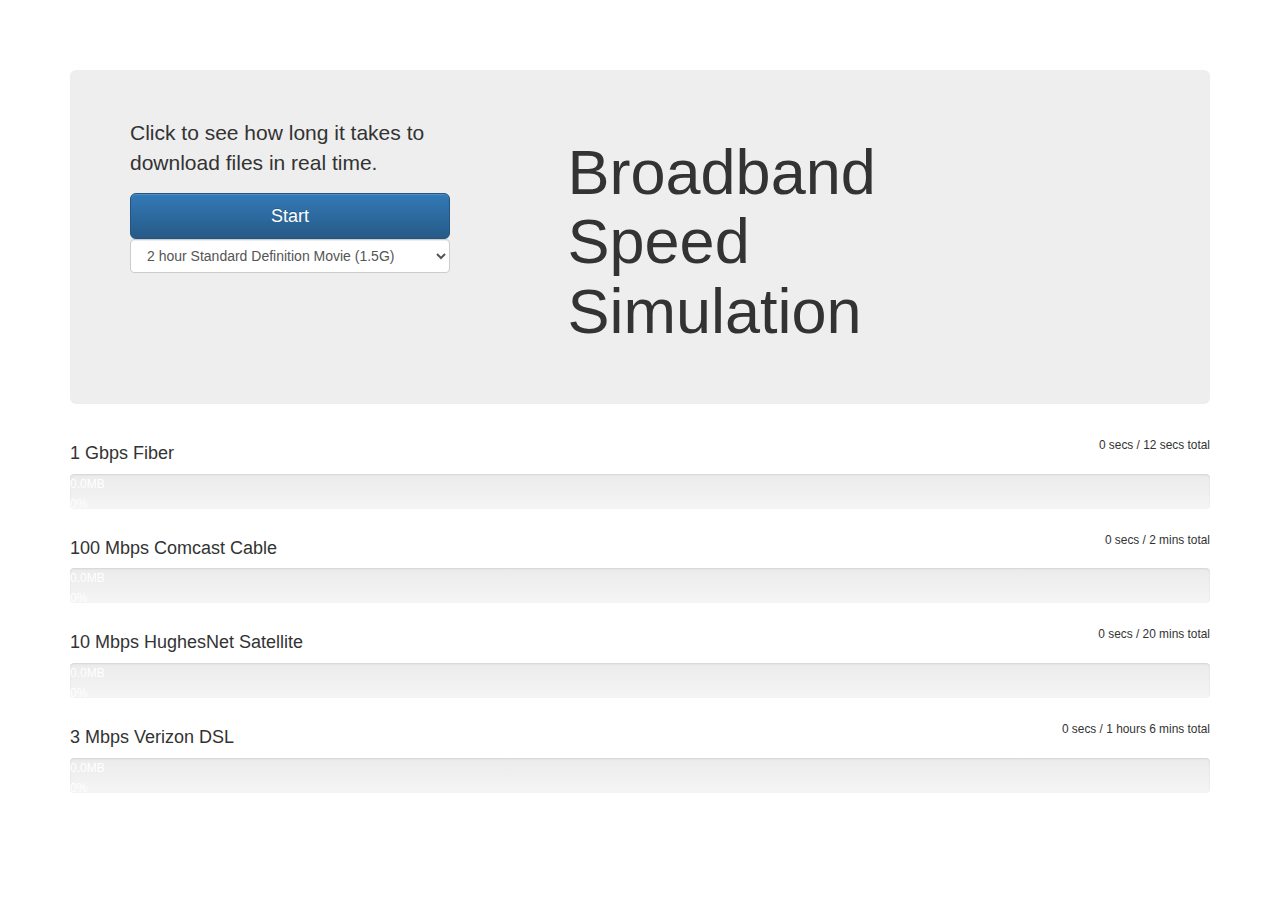
<file: index.html>
<!DOCTYPE html>
<html lang="en">
  <head>
    <meta charset="utf-8">
    <meta http-equiv="X-UA-Compatible" content="IE=edge">
    <meta name="viewport" content="width=device-width, initial-scale=1">
    <meta name="description" content="Broadband Speed Simulation">
    <meta name="author" content="David Kulp">

    <title>Broadband Speed Simulation</title>

    <link href="css/bootstrap.min.css" rel="stylesheet">
    <link href="css/bootstrap-theme.min.css" rel="stylesheet">
    <link href="theme.css" rel="stylesheet">

  </head>

  <body role="document">

    <div class="container bandwidth-demo" role="main">

      <div class="jumbotron">
        <div class="row">
          <div class="col-md-4">
            <p>Click to see how long it takes to download files in real time.</p>
            <button type="button" class="btn btn-lg btn-primary btn-block start">Start</button>
            <select id="payload" class="form-control">
              <option value="50000000000">2 hour UltraHD Movie (40G)</option>
              <option value="4000000000">2 hour High Definition Movie (4G)</option>
              <option value="1500000000" selected="selected">2 hour Standard Definition Movie (1.5G)</option>
              <option value="800000000">Operating System Update (800M)</option>
              <option value="200000000">45 min TV Show (200M)</option>
              <option value="110000000">9 hour Audio Book (110M)</option>
              <option value="30000000">5 min video (30M)</option>
              <option value="4000000">4 min song (4M)</option>
            </select>
          </div>
          <h1 class="hidden-sm col-md-4 col-md-offset-1">Broadband Speed Simulation</h1>
        </div>
      </div>


      <div id="fiber3">
        <div class="row"><h4 class="col-sm-6">1 Gbps Fiber</h4><p class="col-sm-6 text-right"><small></small></p></div>
        <div class="progress">
          <div class="progress-bar progress-bar-success" role="progressbar"><span></span></div>
        </div>
      </div>
      <div id="fiber2">
        <div class="row"><h4 class="col-sm-6">100 Mbps Comcast Cable</h4><p class="col-sm-6 text-right"><small></small></p></div>
        <div class="progress">
          <div class="progress-bar progress-bar-success" role="progressbar"><span></span></div>
        </div>
      </div>
      <div id="satellite">
        <div class="row"><h4 class="col-sm-6">10 Mbps HughesNet Satellite</h4><p class="col-sm-6 text-right"><small></small></p></div>
        <div class="progress">
          <div class="progress-bar progress-bar-warning" role="progressbar"><span></span></div>
        </div>
      </div>
      <div id="DSL">
        <div class="row"><h4 class="col-sm-6">3 Mbps Verizon DSL</h4><p class="col-sm-6 text-right"><small></small></p></div>
        <div class="progress">
          <div class="progress-bar progress-bar-danger" role="progressbar"><span></span></div>
        </div>
      </div>

    </div>


    <script src="https://ajax.googleapis.com/ajax/libs/jquery/1.11.2/jquery.min.js"></script>
    <script src="js/bootstrap.min.js"></script>

    <script src="download_prog.js"></script>
  </body>
</html>
</file>
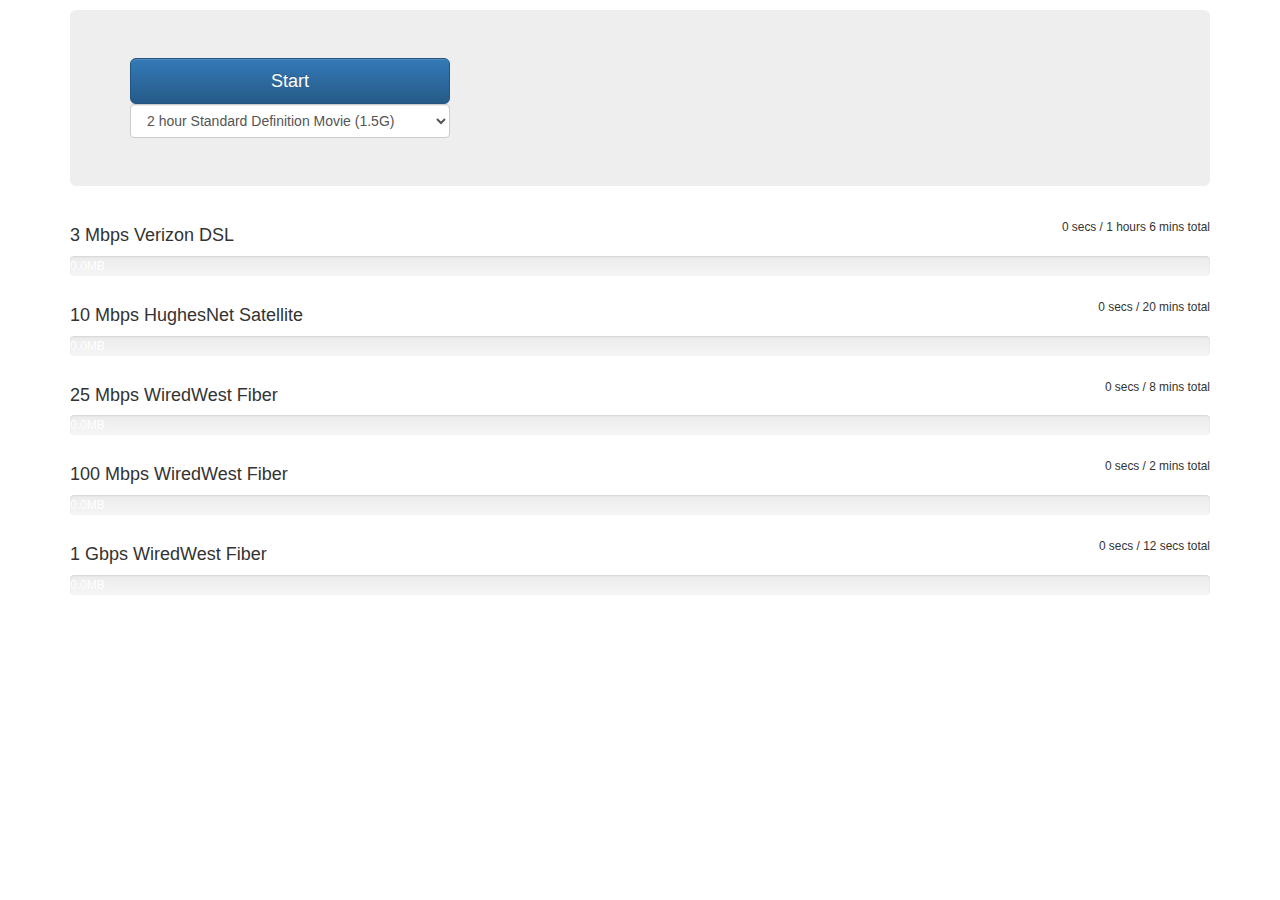
<file: pop.html>
<!DOCTYPE html>
<html lang="en">
  <head>
    <meta charset="utf-8">
    <meta http-equiv="X-UA-Compatible" content="IE=edge">
    <meta name="viewport" content="width=device-width, initial-scale=1">
    <meta name="description" content="Broadband Speed Simulation">
    <meta name="author" content="David Kulp">

    <title>Broadband Speed Simulation</title>

    <link href="css/bootstrap.min.css" rel="stylesheet">
    <link href="css/bootstrap-theme.min.css" rel="stylesheet">

  </head>

  <body role="document" style="padding-top: 10px">

    <div class="container bandwidth-demo" role="main">

      <div class="jumbotron">
        <div class="row">
          <div class="col-md-4">
            <button type="button" class="btn btn-lg btn-primary btn-block start">Start</button>
            <select id="payload" class="form-control">
              <option value="50000000000">2 hour UltraHD Movie (40G)</option>
              <option value="4000000000">2 hour High Definition Movie (4G)</option>
              <option value="1500000000" selected="selected">2 hour Standard Definition Movie (1.5G)</option>
              <option value="800000000">Operating System Update (800M)</option>
              <option value="200000000">45 min TV Show (200M)</option>
              <option value="110000000">9 hour Audio Book (110M)</option>
              <option value="30000000">5 min video (30M)</option>
              <option value="4000000">4 min song (4M)</option>
            </select>
          </div>
        </div>
      </div>


      <div id="DSL">
        <div class="row"><h4 class="col-sm-6">3 Mbps Verizon DSL</h4><p class="col-sm-6 text-right"><small></small></p></div>
        <div class="progress">
          <div class="progress-bar progress-bar-danger" role="progressbar"><span></span></div>
        </div>
      </div>
      <div id="satellite">
        <div class="row"><h4 class="col-sm-6">10 Mbps HughesNet Satellite</h4><p class="col-sm-6 text-right"><small></small></p></div>
        <div class="progress">
          <div class="progress-bar progress-bar-warning" role="progressbar"><span></span></div>
        </div>
      </div>
      <div id="fiber1">
        <div class="row"><h4 class="col-sm-6">25 Mbps WiredWest Fiber</h4><p class="col-sm-6 text-right"><small></small></p></div>
        <div class="progress">
          <div class="progress-bar" role="progressbar"><span></span></div>
        </div>
      </div>
      <div id="fiber2">
        <div class="row"><h4 class="col-sm-6">100 Mbps WiredWest Fiber</h4><p class="col-sm-6 text-right"><small></small></p></div>
        <div class="progress">
          <div class="progress-bar progress-bar-success" role="progressbar"><span></span></div>
        </div>
      </div>
      <div id="fiber3">
        <div class="row"><h4 class="col-sm-6">1 Gbps WiredWest Fiber</h4><p class="col-sm-6 text-right"><small></small></p></div>
        <div class="progress">
          <div class="progress-bar progress-bar-success" role="progressbar"><span></span></div>
        </div>
      </div>

    </div>


    <script src="https://ajax.googleapis.com/ajax/libs/jquery/1.11.2/jquery.min.js"></script>
    <script src="js/bootstrap.min.js"></script>

    <script src="download_prog.js"></script>
  </body>
</html>
</file>
<file: theme.css>
body {
  padding-top: 70px;
  padding-bottom: 30px;
}

.progress { height: 35px; }
.progress .bar { height: 35px; }
</file>
